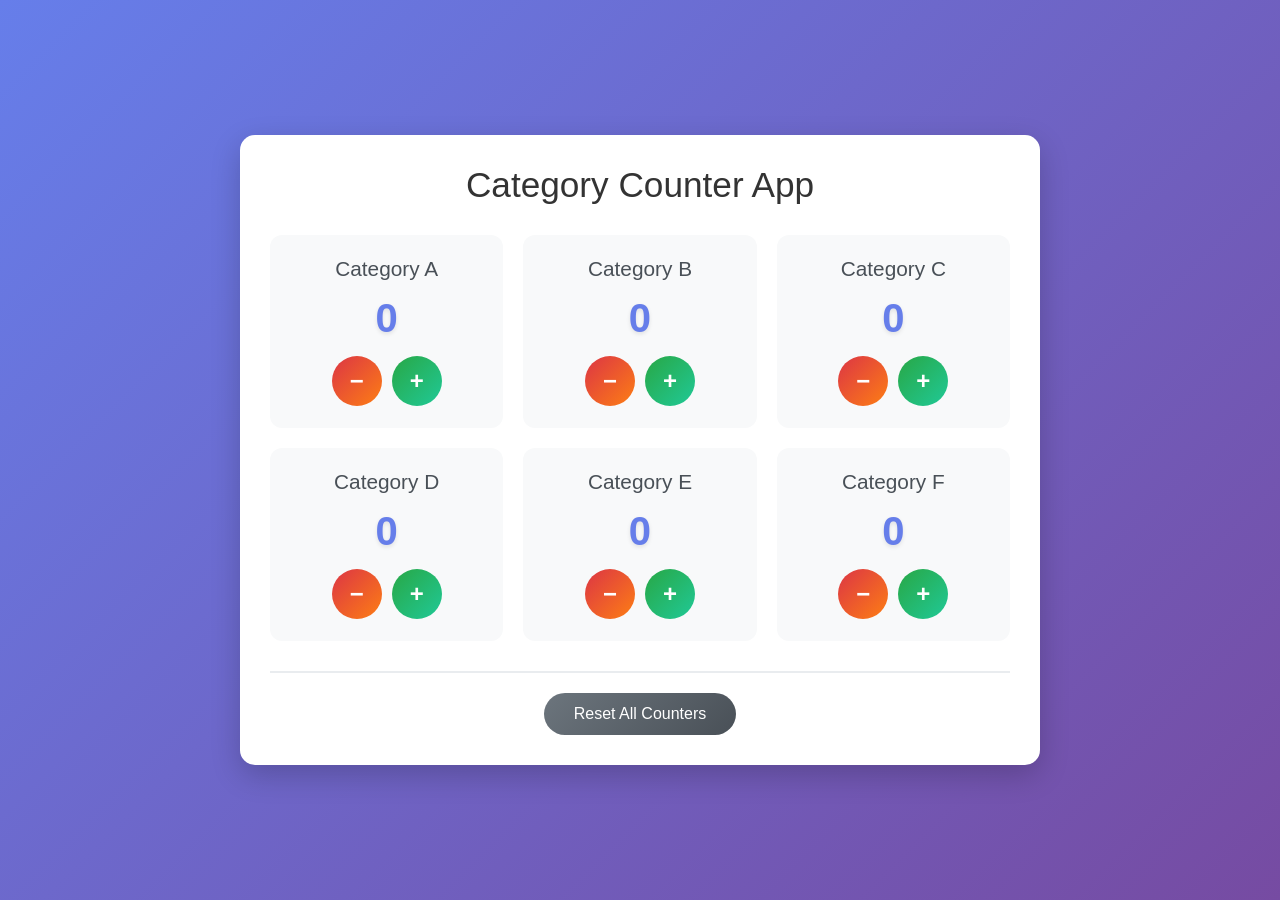
<file: index.html>
<!DOCTYPE html>
<html lang="en">
<head>
    <meta charset="UTF-8">
    <meta name="viewport" content="width=device-width, initial-scale=1.0">
    <title>Category Counter App</title>
    <link rel="stylesheet" href="styles.css">
</head>
<body>
    <div class="container">
        <h1>Category Counter App</h1>
        <div id="app"></div>
        <div class="reset-section">
            <button id="resetAll" class="reset-btn">Reset All Counters</button>
        </div>
    </div>
    <script src="script.js"></script>
</body>
</html>
</file>
<file: styles.css>
* {
    margin: 0;
    padding: 0;
    box-sizing: border-box;
}

body {
    font-family: 'Segoe UI', Tahoma, Geneva, Verdana, sans-serif;
    background: linear-gradient(135deg, #667eea 0%, #764ba2 100%);
    min-height: 100vh;
    display: flex;
    align-items: center;
    justify-content: center;
    padding: 20px;
}

.container {
    background: white;
    border-radius: 15px;
    padding: 30px;
    box-shadow: 0 10px 30px rgba(0, 0, 0, 0.2);
    max-width: 800px;
    width: 100%;
}

h1 {
    text-align: center;
    color: #333;
    margin-bottom: 30px;
    font-size: 2.2rem;
    font-weight: 300;
}

#app {
    display: grid;
    grid-template-columns: repeat(auto-fit, minmax(200px, 1fr));
    gap: 20px;
    margin-bottom: 30px;
}

.counter-item {
    background: #f8f9fa;
    border-radius: 12px;
    padding: 20px;
    text-align: center;
    border: 2px solid transparent;
    transition: all 0.3s ease;
}

.counter-item:hover {
    border-color: #667eea;
    transform: translateY(-2px);
    box-shadow: 0 5px 15px rgba(0, 0, 0, 0.1);
}

.counter-item h2 {
    color: #495057;
    font-size: 1.3rem;
    margin-bottom: 15px;
    font-weight: 500;
}

.count-display {
    font-size: 2.5rem;
    font-weight: bold;
    color: #667eea;
    margin: 15px 0;
    text-shadow: 0 2px 4px rgba(0, 0, 0, 0.1);
}

.counter-buttons {
    display: flex;
    justify-content: center;
    gap: 10px;
    margin-top: 15px;
}

.counter-btn {
    width: 50px;
    height: 50px;
    border: none;
    border-radius: 50%;
    font-size: 1.5rem;
    font-weight: bold;
    cursor: pointer;
    transition: all 0.3s ease;
    display: flex;
    align-items: center;
    justify-content: center;
}

.counter-btn.increment {
    background: linear-gradient(135deg, #28a745, #20c997);
    color: white;
}

.counter-btn.decrement {
    background: linear-gradient(135deg, #dc3545, #fd7e14);
    color: white;
}

.counter-btn:hover {
    transform: scale(1.1);
    box-shadow: 0 5px 15px rgba(0, 0, 0, 0.2);
}

.counter-btn:active {
    transform: scale(0.95);
}

.reset-section {
    text-align: center;
    border-top: 2px solid #e9ecef;
    padding-top: 20px;
}

.reset-btn {
    background: linear-gradient(135deg, #6c757d, #495057);
    color: white;
    border: none;
    padding: 12px 30px;
    border-radius: 25px;
    font-size: 1rem;
    font-weight: 500;
    cursor: pointer;
    transition: all 0.3s ease;
}

.reset-btn:hover {
    background: linear-gradient(135deg, #5a6268, #343a40);
    transform: translateY(-2px);
    box-shadow: 0 5px 15px rgba(0, 0, 0, 0.2);
}

.reset-btn:active {
    transform: translateY(0);
}

@media (max-width: 600px) {
    .container {
        padding: 20px;
        margin: 10px;
    }
    
    h1 {
        font-size: 1.8rem;
    }
    
    #app {
        grid-template-columns: 1fr;
        gap: 15px;
    }
    
    .counter-item {
        padding: 15px;
    }
    
    .count-display {
        font-size: 2rem;
    }
}
</file>
